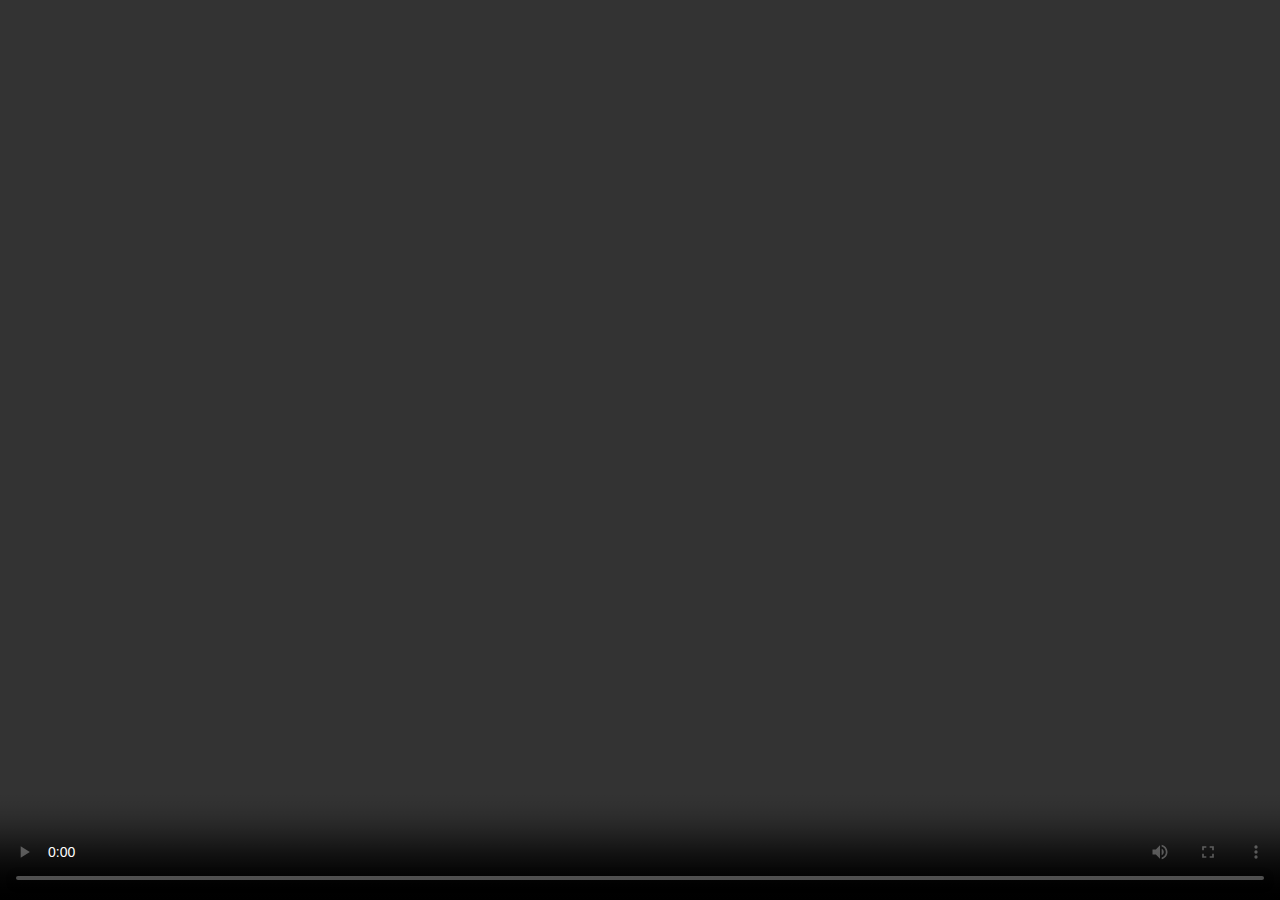
<file: index.html>
<!DOCTYPE html>
<html>
<head>
    <title>Sports Stream</title>
    <link href="https://vjs.zencdn.net/7.20.3/video-js.css" rel="stylesheet">
    <style>
        body, html {
            margin: 0;
            padding: 0;
            width: 100%;
            height: 100%;
            overflow: hidden;
            background: #000;
        }
        .video-container {
            position: fixed;
            top: 0;
            left: 0;
            width: 100%;
            height: 100%;
        }
        .video-js {
            width: 100%;
            height: 100%;
            position: absolute;
            top: 0;
            left: 0;
        }
    </style>
</head>
<body>
    <div class="video-container">
        <video id="video" class="video-js vjs-default-skin" controls autoplay playsinline></video>
    </div>

    <script src="https://vjs.zencdn.net/7.20.3/video.min.js"></script>
    <script>
        const player = videojs('video', {
            sources: [{
                src: "https://starsporthindii.pages.dev/index.m3u8",
                type: "application/x-mpegURL"
            }],
            fluid: true,
            responsive: true,
            aspectRatio: '16:9'
        });

        // Auto fullscreen where permitted
        player.ready(function() {
            try {
                if (player.requestFullscreen) {
                    player.requestFullscreen();
                } else if (player.webkitRequestFullscreen) {
                    player.webkitRequestFullscreen();
                }
            } catch(e) {}
        });
    </script>
</body>
</html>
</file>
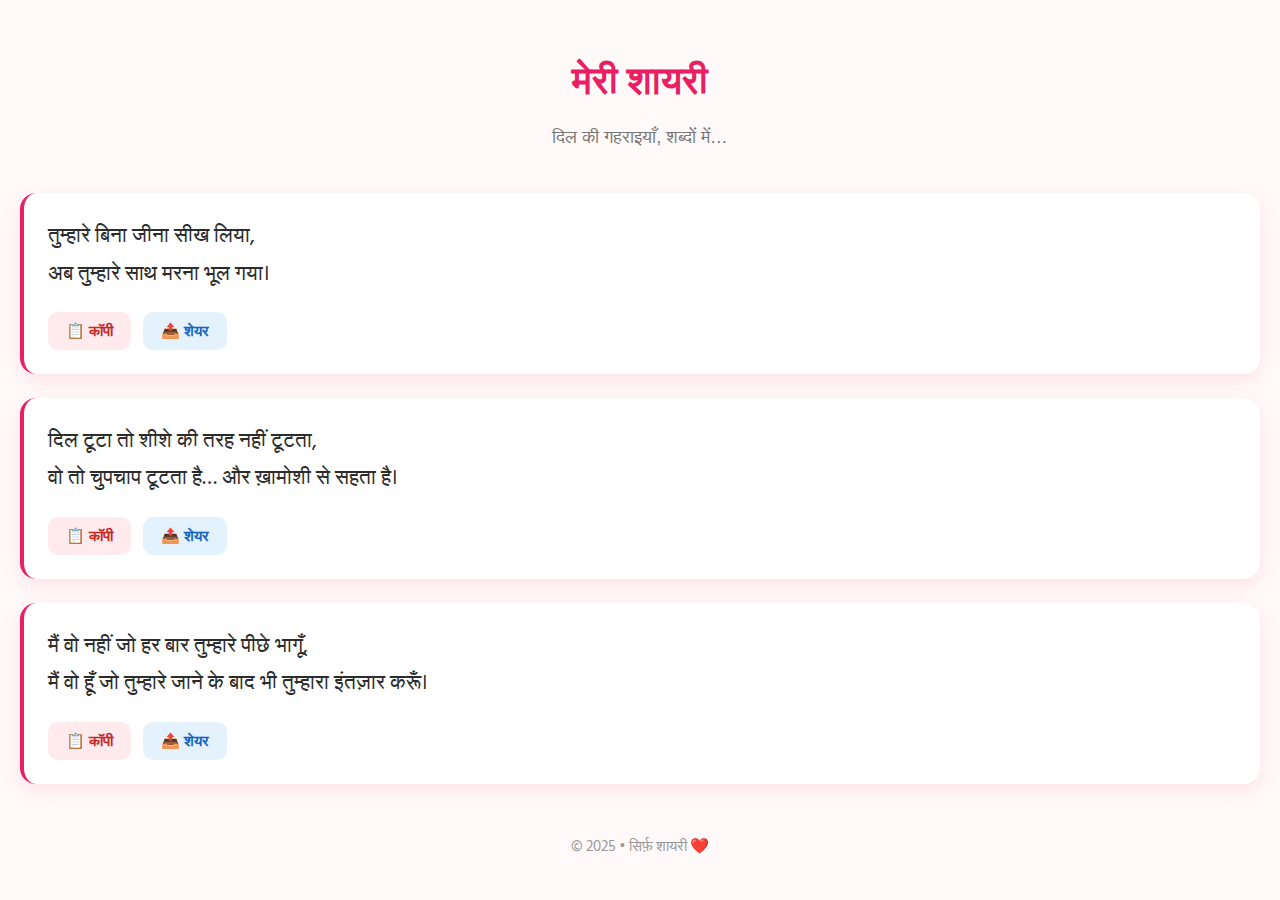
<file: shayri/index.html>
<!DOCTYPE html>
<html lang="hi" dir="ltr">
<head>
  <meta charset="UTF-8" />
  <meta name="viewport" content="width=device-width, initial-scale=1.0"/>
  <title>मेरी शायरी</title>
  <link rel="stylesheet" href="style.css" />
  <link href="https://fonts.googleapis.com/css2?family=Hind+Siliguri:wght@400;600&family=Playfair+Display:ital@0;1&display=swap" rel="stylesheet">
</head>
<body>
  <div class="container">
    <header>
      <h1>मेरी शायरी</h1>
      <p>दिल की गहराइयाँ, शब्दों में…</p>
    </header>

    <main id="shayari-feed">
      <!-- Shayari yahan JavaScript se load hogi -->
    </main>

    <footer>
      <p>© 2025 • सिर्फ़ शायरी ❤️</p>
    </footer>
  </div>

  <script src="script.js"></script>
</body>
</html>
</file>
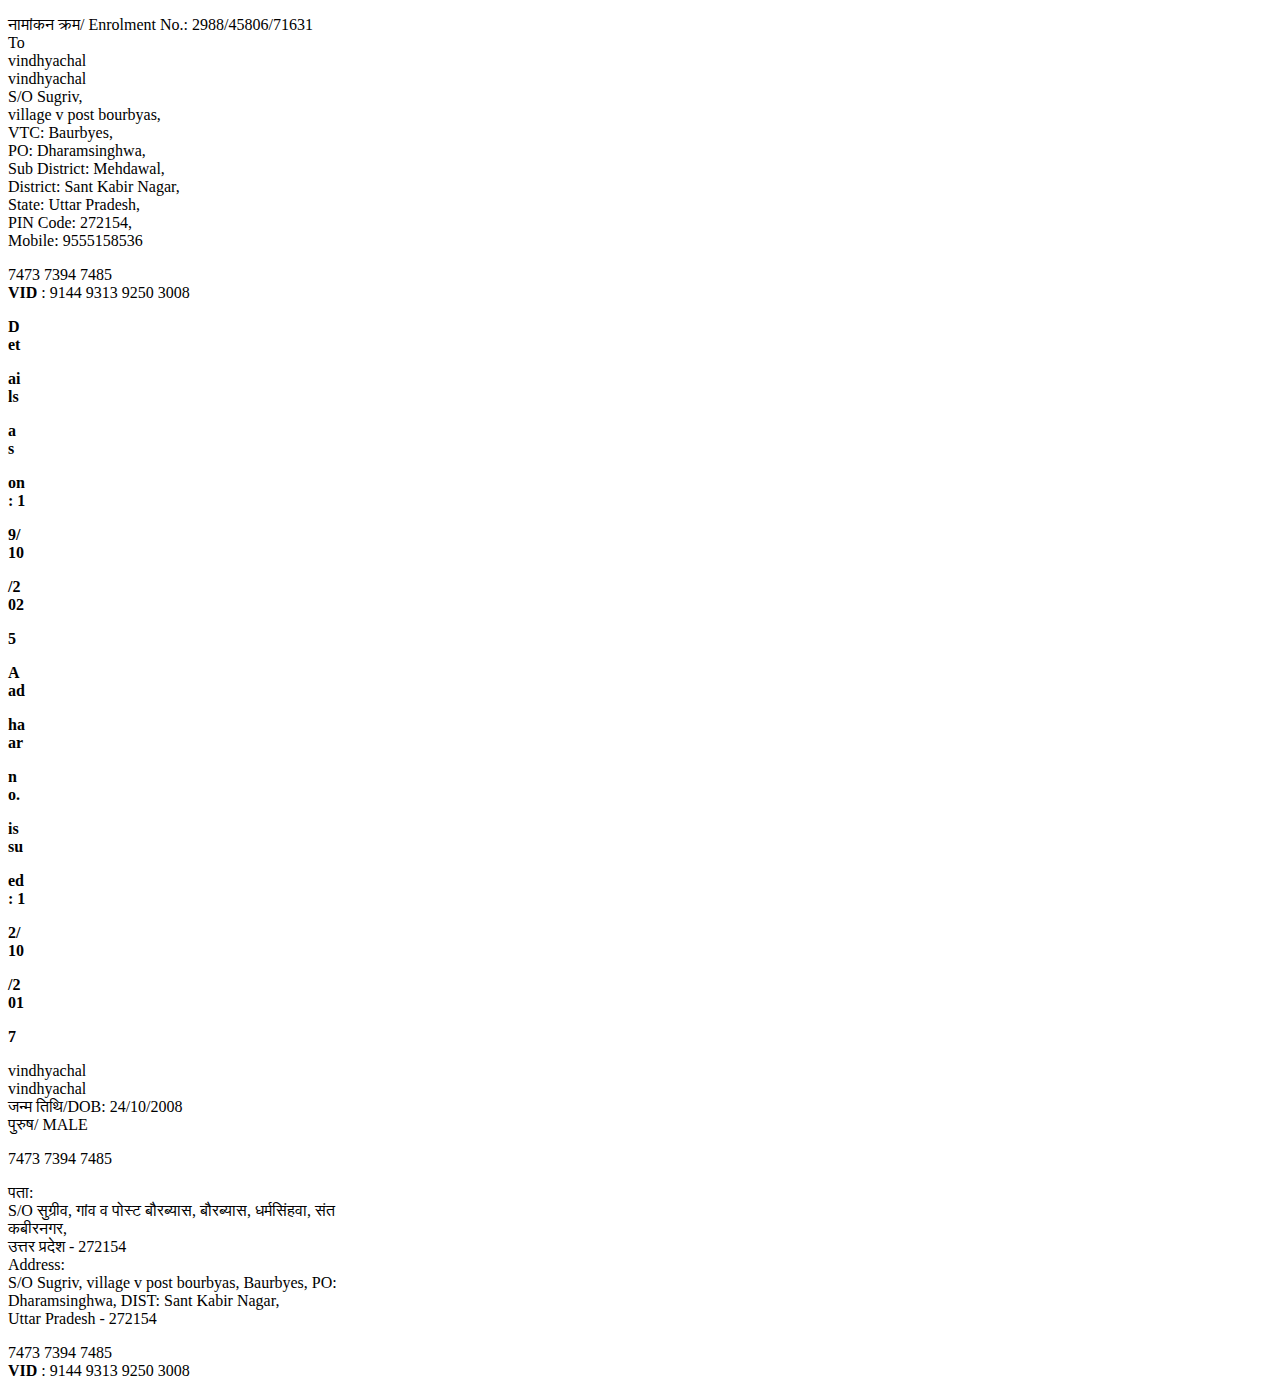
<file: EAadhaar_2988458067163120250626112838_19102025192633_unlocked.html>
<!DOCTYPE html PUBLIC "-//W3C//DTD HTML 4.01 Transitional//EN"
"http://www.w3.org/TR/html4/loose.dtd">
<html><head><title></title>
<meta http-equiv="Content-Type" content="text/html; charset=UTF-8">
</head>
<body>
<div style="page-break-before:always; page-break-after:always"><div><p>&#2344;&#2366;&#2350;&#2366;&#2306;&#2325;&#2344; &#2325;&#2381;&#2352;&#2350;/ Enrolment No.: 2988/45806/71631<br/>To<br/>vindhyachal<br/>vindhyachal<br/>S/O Sugriv,<br/>village v post bourbyas,<br/>VTC: Baurbyes,<br/>PO: Dharamsinghwa,<br/>Sub District: Mehdawal,<br/>District: Sant Kabir Nagar,<br/>State: Uttar Pradesh,<br/>PIN Code: 272154,<br/>Mobile: 9555158536<br/></p>
<p>7473 7394 7485<br/><b>VID</b> : 9144 9313 9250 3008<br/></p>
<p><b>D<br/>et<br/></b></p>
<p><b>ai<br/>ls<br/></b></p>
<p><b> a<br/>s <br/></b></p>
<p><b>on<br/>: 1<br/></b></p>
<p><b>9/<br/>10<br/></b></p>
<p><b>/2<br/>02<br/></b></p>
<p><b>5<br/></b></p>
<p><b>A<br/>ad<br/></b></p>
<p><b>ha<br/>ar<br/></b></p>
<p><b> n<br/>o.<br/></b></p>
<p><b> is<br/>su<br/></b></p>
<p><b>ed<br/>: 1<br/></b></p>
<p><b>2/<br/>10<br/></b></p>
<p><b>/2<br/>01<br/></b></p>
<p><b>7<br/></b></p>
<p>vindhyachal<br/>vindhyachal<br/>&#2332;&#2344;&#2381;&#2350; &#2340;&#2367;&#2341;&#2367;/DOB: 24/10/2008<br/>&#2346;&#2369;&#2352;&#2369;&#2359;/ MALE<br/></p>
<p>7473 7394 7485<br/></p>
<p>&#2346;&#2340;&#2366;:<br/>S/O &#2360;&#2369;&#2327;&#2381;&#2352;&#2368;&#2357;, &#2327;&#2366;&#2306;&#2357; &#2357; &#2346;&#2379;&#2360;&#2381;&#2335; &#2348;&#2380;&#2352;&#2348;&#2381;&#2351;&#2366;&#2360;, &#2348;&#2380;&#2352;&#2348;&#2381;&#2351;&#2366;&#2360;, &#2343;&#2352;&#2381;&#2350;&#2360;&#2367;&#2306;&#2361;&#2357;&#2366;, &#2360;&#2306;&#2340;<br/>&#2325;&#2348;&#2368;&#2352;&#2344;&#2327;&#2352;,<br/>&#2313;&#2340;&#2381;&#2340;&#2352; &#2346;&#2381;&#2352;&#2342;&#2375;&#2358; - 272154<br/>Address:<br/>S/O Sugriv, village v post bourbyas, Baurbyes, PO:<br/>Dharamsinghwa, DIST: Sant Kabir Nagar,<br/>Uttar Pradesh - 272154<br/></p>
<p>7473 7394 7485<br/><b>VID</b> : 9144 9313 9250 3008</p>

</div></div>
</body></html>
</file>
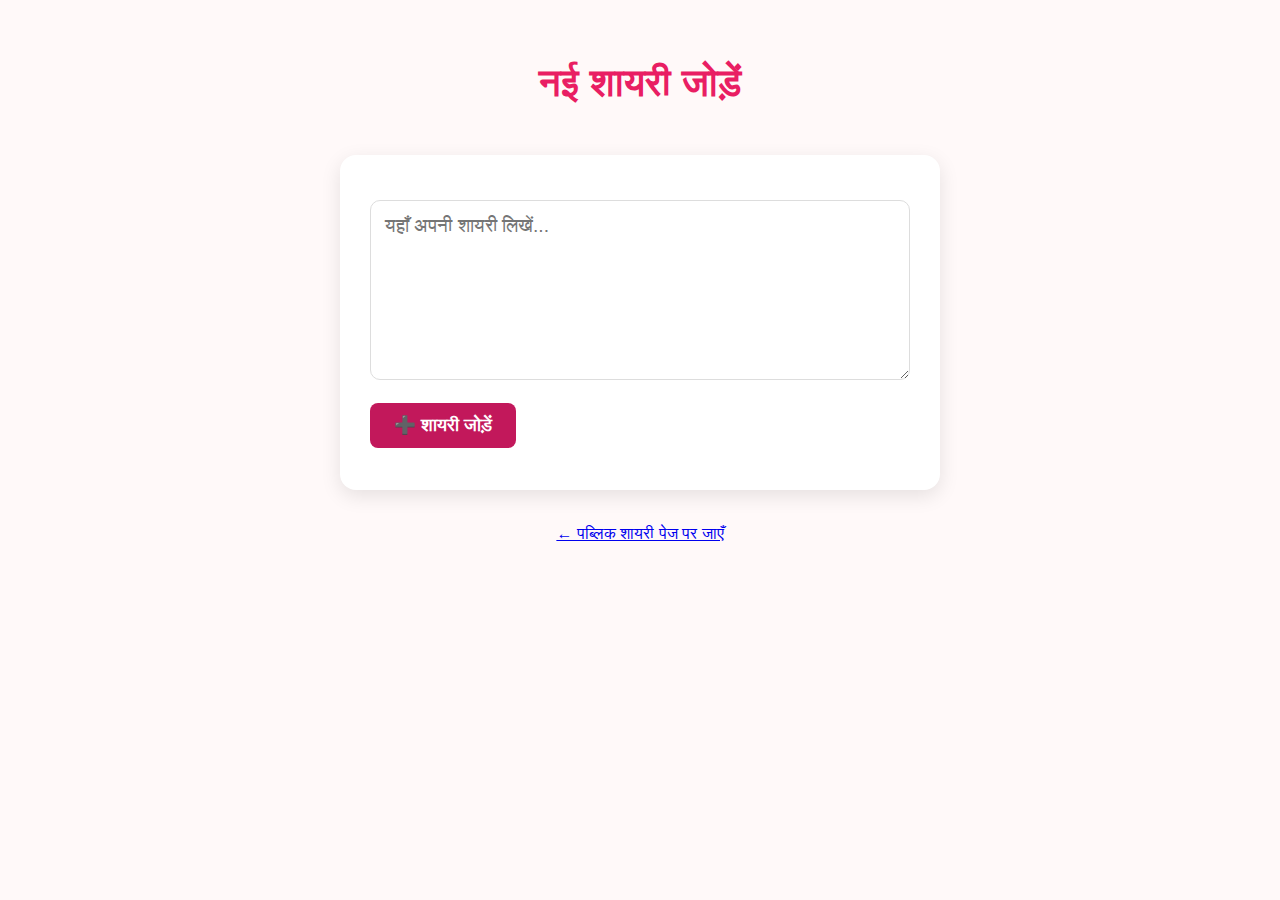
<file: shayri/admin.html>
<!DOCTYPE html>
<html lang="hi" dir="ltr">
<head>
  <meta charset="UTF-8" />
  <meta name="viewport" content="width=device-width, initial-scale=1.0"/>
  <title>Admin – शायरी जोड़ें</title>
  <link rel="stylesheet" href="style.css" />
  <style>
    .admin-form {
      background: white;
      padding: 30px;
      border-radius: 16px;
      box-shadow: 0 6px 20px rgba(0,0,0,0.1);
      margin: 30px auto;
      max-width: 600px;
    }
    textarea {
      width: 100%;
      height: 180px;
      padding: 14px;
      font-size: 1.2rem;
      border: 1px solid #ddd;
      border-radius: 10px;
      font-family: 'Hind Siliguri', sans-serif;
      margin: 15px 0;
    }
    .submit-btn {
      background: #c2185b;
      color: white;
      padding: 12px 24px;
      border: none;
      border-radius: 8px;
      font-size: 1.1rem;
      cursor: pointer;
      font-weight: 600;
    }
    .submit-btn:hover {
      background: #ad1457;
    }
  </style>
</head>
<body>
  <div class="container">
    <header>
      <h1>नई शायरी जोड़ें</h1>
    </header>

    <div class="admin-form">
      <textarea id="shayariInput" placeholder="यहाँ अपनी शायरी लिखें..."></textarea>
      <button class="submit-btn" onclick="addShayari()">➕ शायरी जोड़ें</button>
      <p id="status" style="margin-top: 12px; color: green; font-weight: 600;"></p>
    </div>

    <div style="text-align: center; margin-top: 20px;">
      <a href="index.html">← पब्लिक शायरी पेज पर जाएँ</a>
    </div>
  </div>

  <script src="admin.js"></script>
</body>
</html>
</file>
<file: shayri/style.css>
* {
  margin: 0;
  padding: 0;
  box-sizing: border-box;
}

:root {
  --primary: #e91e63;
  --bg-light: #fff9f9;
  --card-bg: #ffffff;
  --text: #2c2c2c;
  --shadow: rgba(233, 30, 99, 0.1);
}

body {
  font-family: 'Hind Siliguri', sans-serif;
  background: var(--bg-light);
  color: var(--text);
  line-height: 1.7;
  padding: 20px;
}

.wrapper {
  max-width: 768px;
  margin: 0 auto;
}

header {
  text-align: center;
  margin: 30px 0 40px;
}

header h1 {
  font-size: 2.4rem;
  color: var(--primary);
  margin-bottom: 8px;
  font-weight: 600;
}

header p {
  color: #777;
  font-family: 'Poppins', sans-serif;
  font-size: 1.1rem;
}

.shayari-card {
  background: var(--card-bg);
  padding: 24px;
  border-radius: 16px;
  margin-bottom: 24px;
  box-shadow: 0 6px 18px var(--shadow);
  border-left: 4px solid var(--primary);
  position: relative;
  transition: transform 0.2s;
}

.shayari-card:hover {
  transform: translateY(-3px);
}

.shayari-card p {
  font-size: 1.3rem;
  margin-bottom: 20px;
  line-height: 1.8;
  white-space: pre-line;
}

.buttons {
  display: flex;
  gap: 12px;
  flex-wrap: wrap;
}

.btn {
  padding: 10px 18px;
  border: none;
  border-radius: 10px;
  font-weight: 600;
  cursor: pointer;
  font-size: 0.95rem;
  transition: all 0.2s;
  display: flex;
  align-items: center;
  gap: 6px;
}

.copy-btn {
  background: #ffebee;
  color: #c62828;
}
.copy-btn:hover {
  background: #ffcdd2;
}

.share-btn {
  background: #e3f2fd;
  color: #1565c0;
}
.share-btn:hover {
  background: #bbdefb;
}

footer {
  text-align: center;
  margin-top: 50px;
  color: #999;
  font-size: 0.95rem;
}

/* Responsive */
@media (max-width: 600px) {
  header h1 { font-size: 2rem; }
  .shayari-card p { font-size: 1.15rem; }
  .btn { width: 100%; justify-content: center; }
}
</file>
